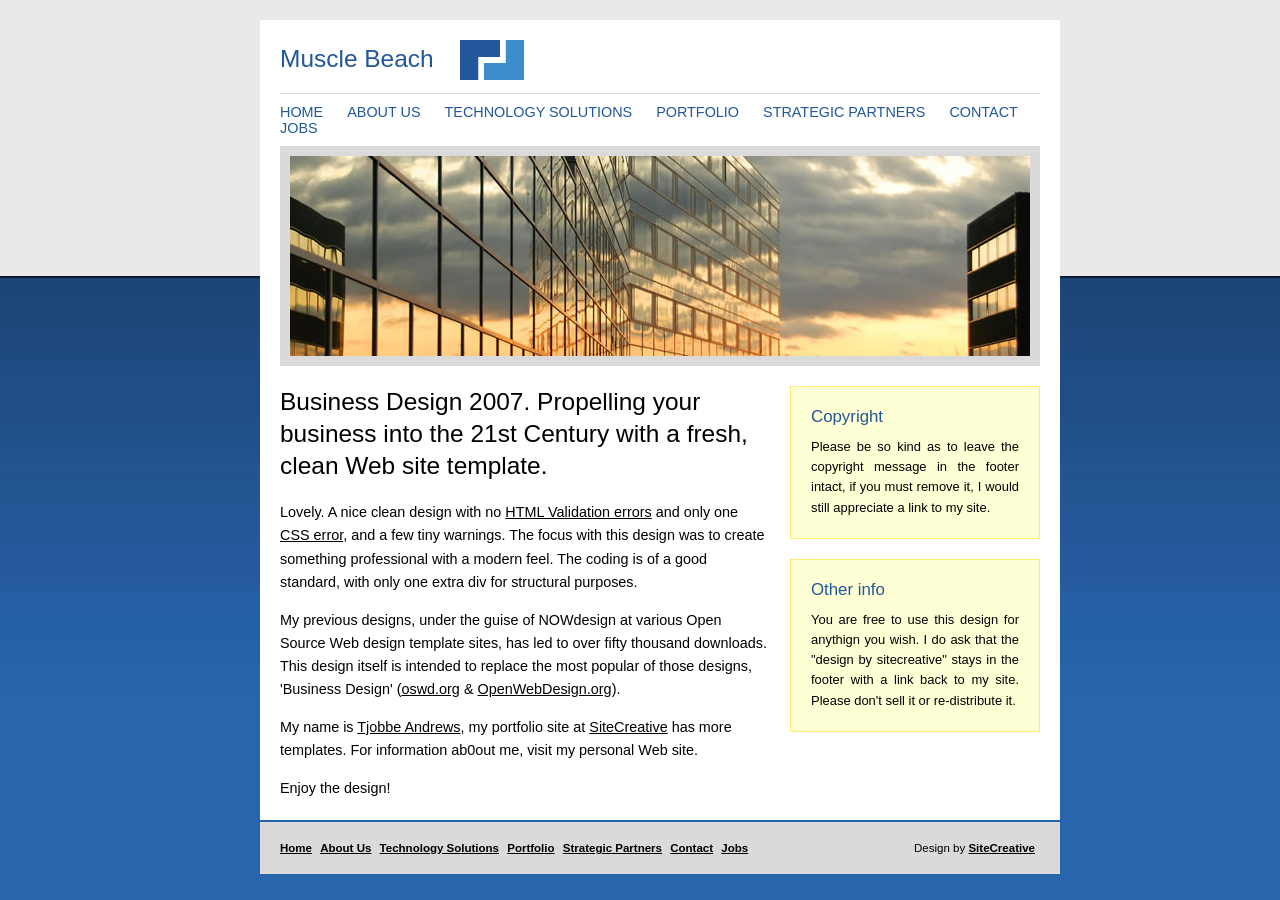
<file: final/business/index.html>
<!DOCTYPE html PUBLIC "-//W3C//DTD XHTML 1.0 Transitional//EN" "http://www.w3.org/TR/xhtml1/DTD/xhtml1-transitional.dtd">
<html xmlns="http://www.w3.org/1999/xhtml">
<head>
<meta http-equiv="Content-Type" content="text/html; charset=iso-8859-1" />
<title>Business 2007</title>
<link rel="stylesheet" type="text/css" href="css/style.css" />
<meta name="Author" content="Tjobbe Andrews, SiteCreative.net" />
</head>

<body>
<div id="container">
	<div id="holder" class="clearfix">
		<div id="logo">
			<h1>Muscle Beach</h1>
	  </div>
		<div id="navigation">
			<ul>
				<li><a href="#">HOME</a></li>
				<li><a href="#">ABOUT US</a></li>
				<li><a href="#">TECHNOLOGY SOLUTIONS</a></li>
				<li><a href="#">PORTFOLIO</a></li>
				<li><a href="#">STRATEGIC PARTNERS</a></li>
				<li><a href="#">CONTACT</a></li>
				<li><a href="#">JOBS</a></li>
			</ul>
	    </div>
		<div id="header"></div>
		<div id="content">
			<h1>Business Design 2007. Propelling your business into the 21st Century with a fresh, clean Web site template.</h1>
			<p>Lovely. A nice clean design with no <a href="http://validator.w3.org/check?uri=referer" target="_blank" title="Opens HTML Validator Link in a New Window">HTML Validation errors</a> and only one <a href="http://jigsaw.w3.org/css-validator/validator?profile=css2&amp;warning=2&amp;uri=http%3A%2F%2Fwww.sitecreative.net%2Fportfolio%2Fbusiness2007%2F" target="_blank" title="Opens link to CSS Validator in a New Window">CSS error</a>, and a few tiny warnings. The focus with this design was to create something professional with a modern feel. The coding is of a good standard, with only one extra div for structural purposes.</p>
			<p>My previous designs, under the guise of NOWdesign at various Open Source Web design template sites, has led to over fifty thousand downloads. This design itself is intended to replace the most popular of those designs, 'Business Design' (<a href="http://www.oswd.org/design/preview/id/1965/" target="_blank" title="Opens link to template download page in New Window">oswd.org</a> &amp; <a href="http://www.openwebdesign.org/viewdesign.phtml?id=1965&amp;referer=%2Fbrowse.php%3Fpage%3D1%26sort%3Ddownloadsdesc" target="_blank" title="Opens link to template download page in New Window">OpenWebDesign.org</a>).</p>
			<p>My name is <a href="http://www.farstyle.com" target="_blank" title="Opens link to FarStyle.com in a New Window">Tjobbe Andrews</a>, my portfolio site at <a href="http://www.sitecreative.net" target="_blank" title="Opens link to SiteCreative.net in a New Window">SiteCreative</a> has more templates. For information ab0out me, visit my personal Web site.</p>
			<p>Enjoy the design!</p>
		</div>
		<div id="news">
			<div class="newsItem">
				<h1>Copyright</h1>
				<p>Please be so kind as to leave the copyright message in the footer intact, if you must remove it, I would still appreciate a link to my site.</p>
			</div>
			<div class="newsItem">
				<h1>Other info</h1>
				<p>You are free to use this design for anythign you wish. I do ask that the &quot;design by sitecreative&quot; stays in the footer with a link back to my site. Please don't sell it or re-distribute it. </p>
			</div>
	  </div>
	</div>
	<div id="footer">
		<span id="copyright">Design by <a href="http://www.sitecreative.net" target="_blank" title="Opens link to SiteCreative.net in a New Window">SiteCreative</a></span>
		<ul>
			<li><a href="#">Home</a></li>
			<li><a href="#">About Us</a></li>
			<li><a href="#">Technology Solutions</a></li>
			<li><a href="#">Portfolio</a></li>
			<li><a href="#">Strategic Partners</a></li>
			<li><a href="#">Contact</a></li>
			<li><a href="#">Jobs</a></li>
		</ul>
	</div>
</div>
</body>
</html>
</file>
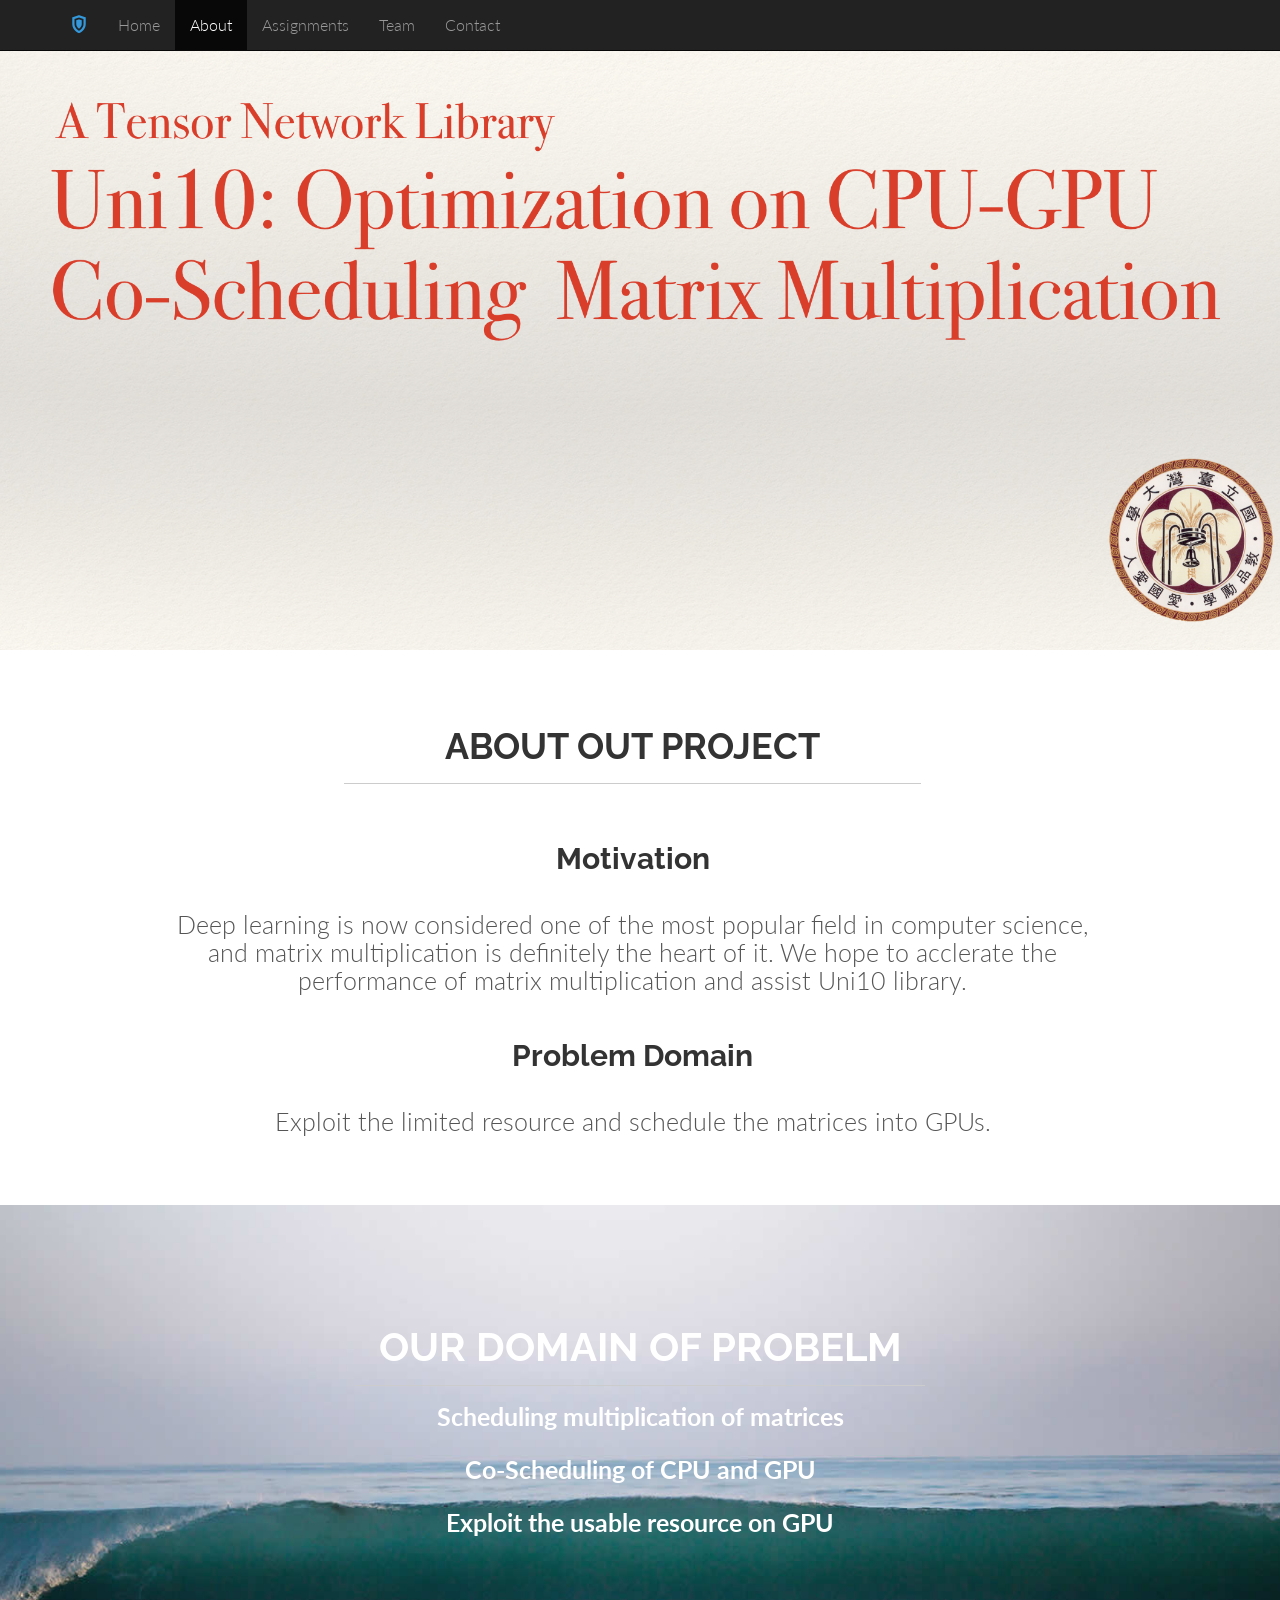
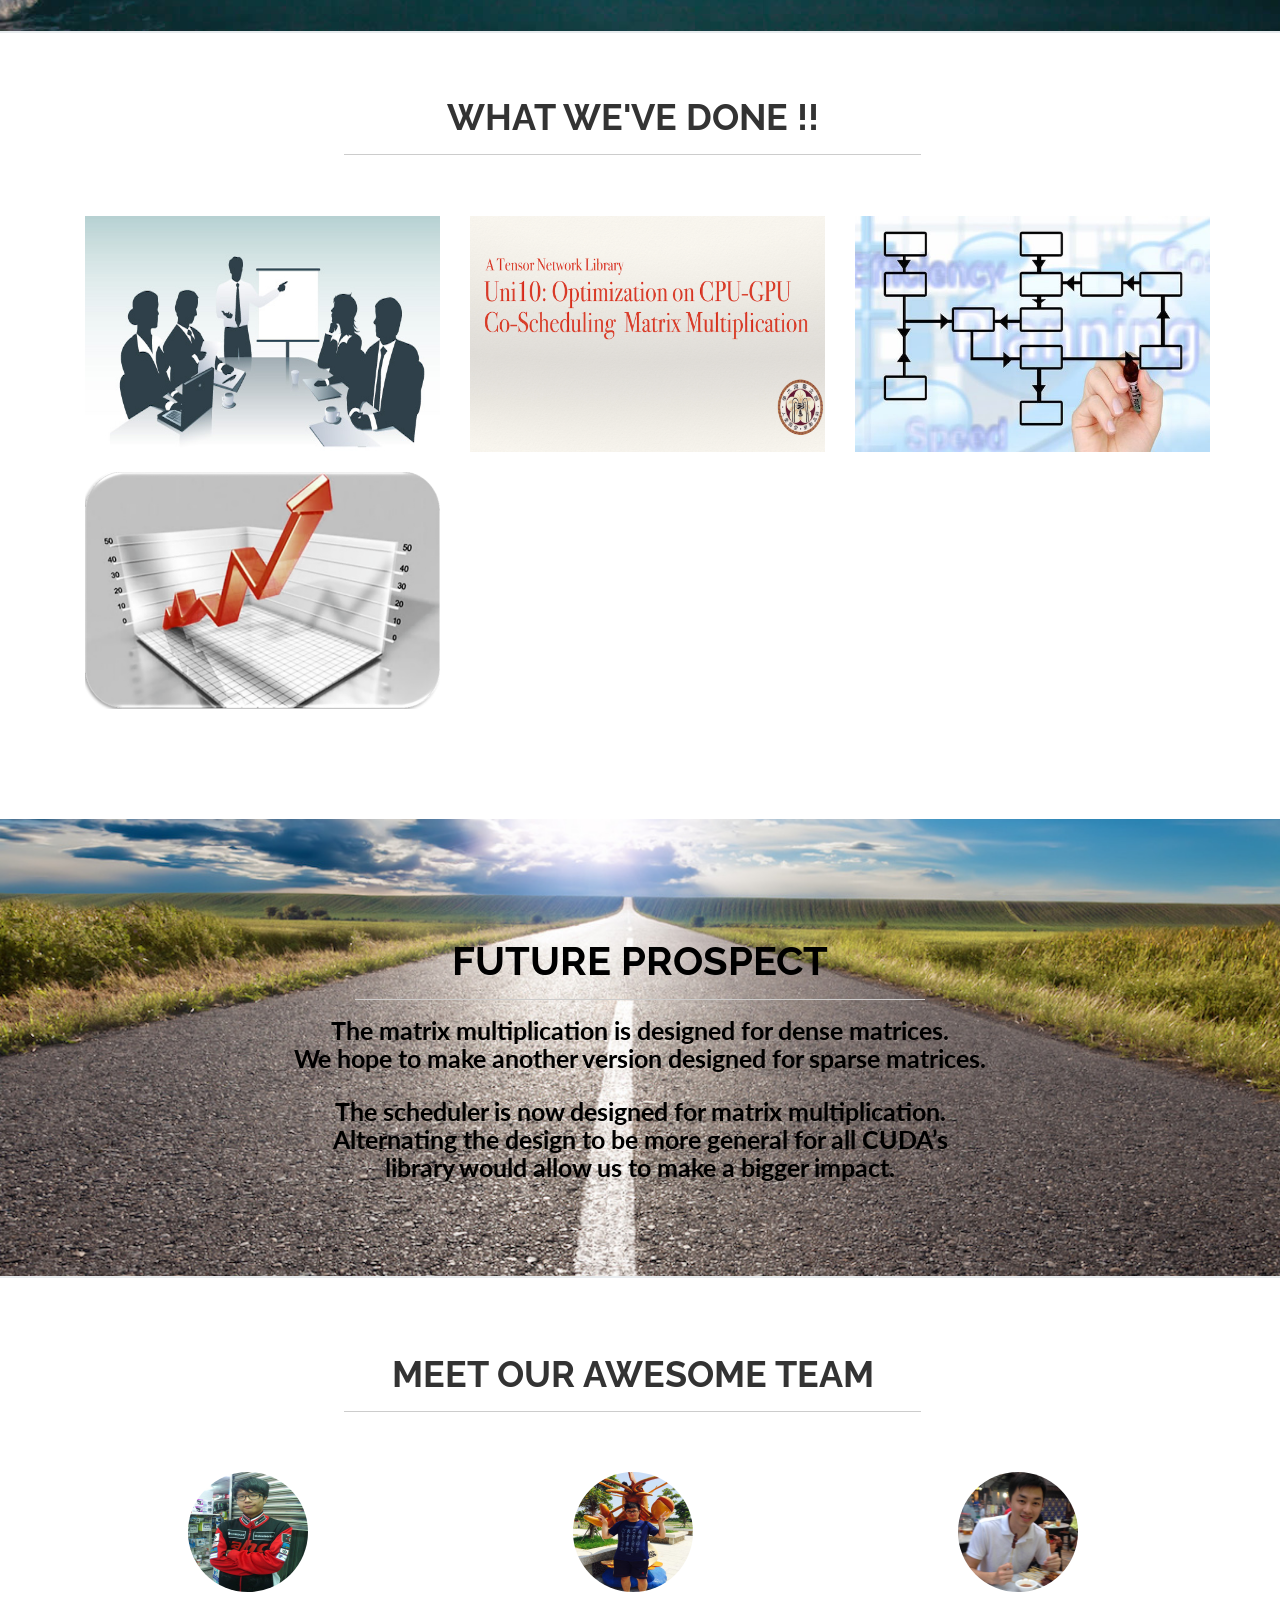
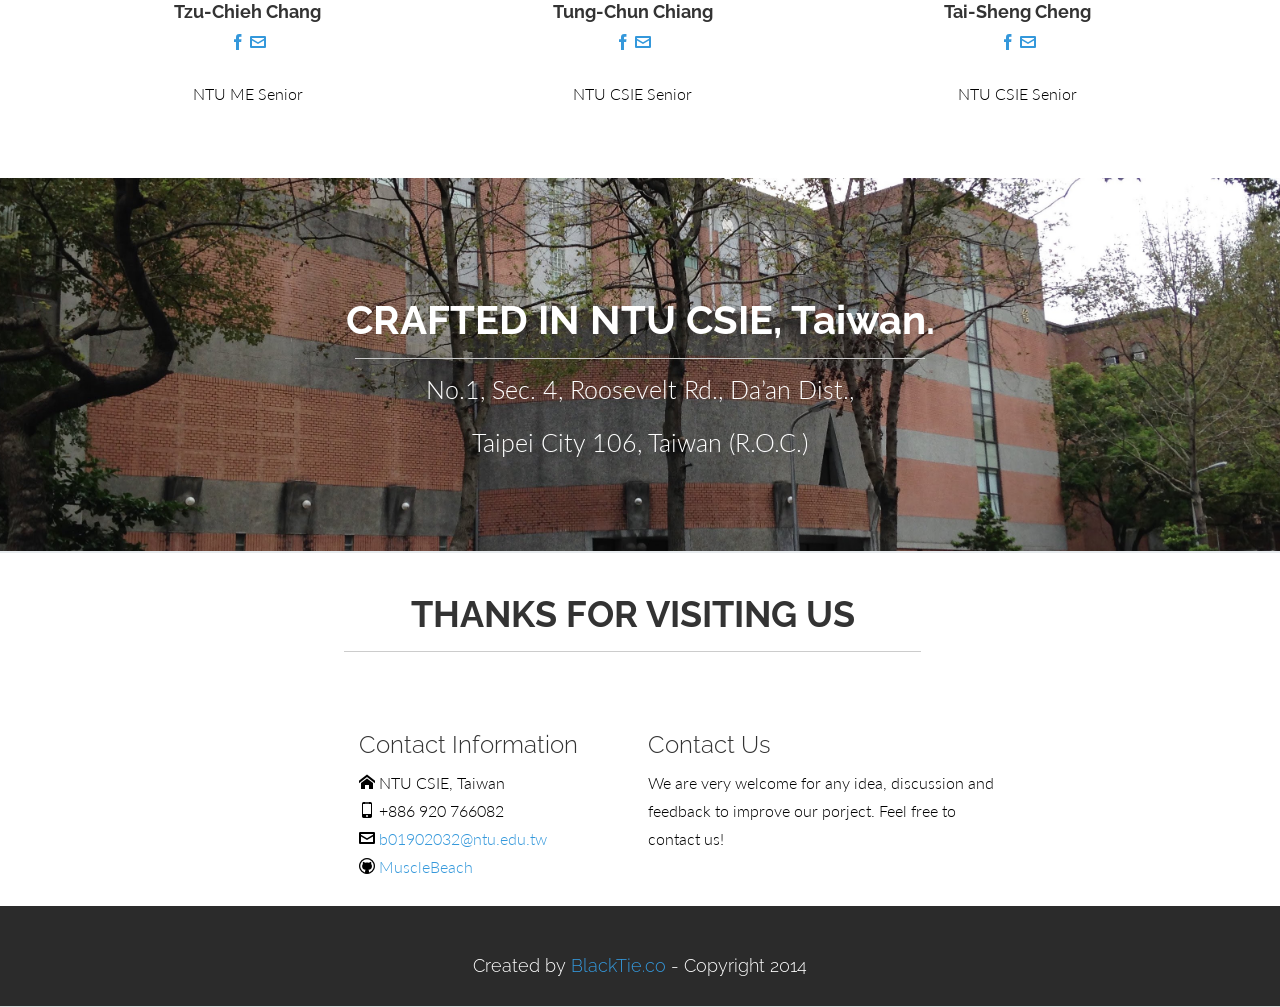
<file: final/gpgpu_Uni10_matrix.html>
<!DOCTYPE html>
<html lang="en">
  <head>
    <meta charset="utf-8">
    <meta name="viewport" content="width=device-width, initial-scale=1.0">
    <meta name="description" content="MuscleBeach - Where you built muscle.">
    <meta name="author" content="Carlos Alvarez - Alvarez.is - blacktie.co">
    <link rel="shortcut icon" href="assets/ico/favicon.png">

    <title> Uni10: A Tensor Network Library </title>

    <!-- Bootstrap core CSS -->
    <link href="assets/css/bootstrap.css" rel="stylesheet">

    <!-- Custom styles for this template -->
    <link href="assets/css/main.css" rel="stylesheet">
    <link rel="stylesheet" href="assets/css/icomoon.css">
    <link href="assets/css/animate-custom.css" rel="stylesheet">



    <link href='http://fonts.googleapis.com/css?family=Lato:300,400,700,300italic,400italic' rel='stylesheet' type='text/css'>
    <link href='http://fonts.googleapis.com/css?family=Raleway:400,300,700' rel='stylesheet' type='text/css'>

    <script src="assets/js/jquery.min.js"></script>
    <script type="text/javascript" src="assets/js/modernizr.custom.js"></script>

    <!-- HTML5 shim and Respond.js IE8 support of HTML5 elements and media queries -->
    <!--[if lt IE 9]>
      <script src="assets/js/html5shiv.js"></script>
      <script src="assets/js/respond.min.js"></script>
    <![endif]-->
  </head>

  <body data-spy="scroll" data-offset="0" data-target="#navbar-main">


    <div id="navbar-main">
      <!-- Fixed navbar -->
      <div class="navbar navbar-inverse navbar-fixed-top">
        <div class="container">
          <div class="navbar-header">
            <button type="button" class="navbar-toggle" data-toggle="collapse" data-target=".navbar-collapse">
              <span class="icon icon-shield" style="font-size:30px; color:#3498db;"></span>
            </button>
            <a class="navbar-brand hidden-xs hidden-sm" href="#home"><span class="icon icon-shield" style="font-size:18px; color:#3498db;"></span></a>
          </div>
          <div class="navbar-collapse collapse">
            <ul class="nav navbar-nav">
              <li><a href="#home" class="smoothScroll">Home</a></li>
              <li> <a href="#about" class="smoothScroll">About</a></li>
              <!--<li> <a href="#services" class="smoothScroll">Services</a></li>-->
              <li> <a href="#assignments" class="smoothScroll">Assignments</a></li>
              <li> <a href="#team" class="smoothScroll"> Team</a></li>
              <!--li> <a href="#blog" class="smoothScroll"> Blog</a></li-->
              <li> <a href="#contact" class="smoothScroll"> Contact</a></li>
          </div><!--/.nav-collapse -->
        </div>
      </div>
    </div>



    <!-- ==== HEADERWRAP ==== -->
    <div id="headerwrap" id="home" name="home">
      <header class="clearfix">
        <!--h1><span class="icon icon-shield"></span></h1-->
        <div style="height: 350px;"></div>
        <h2></h2>
        <p></p>
      </header>
    </div><!-- /headerwrap -->

    <!-- ==== GREYWRAP ==== -->
    <!--div id="greywrap">
      <div class="row">
      <div class="col-lg-4 callout">
      <span class="icon icon-stack"></span>
      <h2>Bootstrap 3</h2>
      <p>Shield Theme is powered by Bootstrap 3. The incredible Mobile First Framework is the best option to run your website. </p>
      </div>

      <div class="col-lg-4 callout">
      <span class="icon icon-eye"></span>
      <h2>Retina Ready</h2>
      <p>You can use this theme with your iPhone, iPad or MacBook Pro. This theme is retina ready and that is awesome. </p>
      </div>

      <div class="col-lg-4 callout">
      <span class="icon icon-heart"></span>
      <h2>Crafted with Love</h2>
      <p>We don't make sites, we craft themes with love & passion. That is our most valued secret. We only do thing that we love.   </p>
      </div>
      </div--><!-- row -->
      <!--/div--><!-- greywrap -->

      <!-- ==== ABOUT ==== -->
      <div class="container" id="about" name="about">
        <div class="row white">
          <br>
		  <h1 class="centered"><b>ABOUT OUT PROJECT</b></h1>
          <hr>
          <br>
        </div>
        <div class="row white">
          <div class="col-lg-12 textcol centered">
			  <h2><b>Motivation</b></h2>
			<p>Deep learning is now considered one of the most popular field in computer science,<br> 
			   and matrix multiplication is definitely the heart of it. We hope to acclerate the<br>
			   performance of matrix multiplication and assist Uni10 library.</p>
          </div><!-- col-lg-6 -->
        </div>
        <div class="row white">
          <div class="col-lg-12 textcol centered">
			  <h2><b>Problem Domain</b></h2>
            <p>Exploit the limited resource and schedule the matrices into GPUs.</p>
          </div><!-- col-lg-6 -->
        </div><!-- row -->
      </div><!-- container -->

      <!-- ==== SECTION DIVIDER1 -->
      <section class="section-divider textdivider divider1">
        <div class="container">
			<h1><b>OUR DOMAIN OF PROBELM</b></h1>
          <hr>
		  <p><b>Scheduling multiplication of matrices</b></p>
		  <p><b>Co-Scheduling of CPU and GPU</b></p>
		  <p><b>Exploit the usable resource on GPU</b></p>
        </div><!-- container -->
      </section><!-- section -->


      <!-- ==== SERVICES ==== -->
      <!--div class="container" id="services" name="services">
        <br>
        <br>
        <div class="row">
        <h2 class="centered">ONE BRAND, ONE VOICE.</h2>
        <hr>
        <br>
        <div class="col-lg-offset-2 col-lg-8">
        <p>Employees and consumers. Two halves of a brand’s entirety, the whole of a brand’s audience. Sometimes these two halves have very different viewpoints, creating a weak spot in the brand story. Weakness tarnishes credibility. Brands that aren’t credible aren’t viable.
        </p>
        <p>We squash weakness by designing the whole brand story. It’s crafted around the truism held by employees and consumers to create an experience that connects from the inside out.</p>
        <p>By being true to the brand we represent, we elevate the audiences’ relationship to it. Like becomes love becomes a passion. Passion becomes advocacy. And we see the brand blossom from within, creating a whole story the audience embraces. That’s when the brand can truly flex its muscles.</p>
        </div--><!-- col-lg -->
        <!--/div--><!-- row -->

        <!--div class="row">
          <h2 class="centered">MOBILE FIRST THINKING, ALWAYS.</h2>
          <hr>
          <br>
          <div class="col-lg-offset-2 col-lg-8">
          <img class="img-responsive" src="assets/img/iphone.png" alt="">
          </div--><!-- col -->
          <!--/div--><!-- row -->
          <!--/div--><!-- container -->


          <!-- ==== SECTION DIVIDER2 -->
          <!--section class="section-divider textdivider divider2">
            <div class="container">
            <h1>DESIGN IS AN INTERACTION</h1>
            <hr>
            <p>To develop a deeper and more meaningful connection with consumers, we believe design must invite them to take part in the conversation.</p>
            </div--><!-- container -->
            <!--/section--><!-- section -->

            <!-- ==== Assignments ==== -->
            <div class="container" id="assignments" name="assignments">
              <br>
              <div class="row">
                <br>
				<h1 class="centered"><b>WHAT WE'VE DONE !!</b></h1>
                <hr>
                <br>
                <br>
              </div><!-- /row -->
              <div class="container">
                <div class="row">

                  <!-- PORTFOLIO IMAGE 1 -->
                  <div class="col-md-4 ">
                    <div class="grid mask">
                      <figure>
                        <img class="img-responsive" src="assets/img/assignment/proposal.jpg" alt="">
                        <figcaption>
                        <h5>Proposal Video</h5>
                        <a data-toggle="modal" href="#myModal" class="btn btn-primary btn-lg">Take a Look</a>
                        </figcaption><!-- /figcaption -->
                      </figure><!-- /figure -->
                    </div><!-- /grid-mask -->
                  </div><!-- /col -->


                  <!-- MODAL SHOW THE PORTFOLIO IMAGE. In this demo, all links point to this modal. You should create
                    a modal for each of your projects. -->

                    <div class="modal fade" id="myModal" tabindex="-1" role="dialog" aria-labelledby="myModalLabel" aria-hidden="true">
                      <div class="modal-dialog">
                        <div class="modal-content">
                          <div class="modal-header">
                            <button type="button" class="close" data-dismiss="modal" aria-hidden="true">&times;</button>
                            <h4 class="modal-title"></h4>
                          </div>
                          <div class="modal-body">
							<p><iframe width="560" height="420" src="https://www.youtube.com/embed/D8woH-9utH8" frameborder="0" allowfullscreen></iframe></p>
							<p>In this proposal video, we gave a concept of our proposal project. This video includes our <b>motivation</b> on this project, the <b>problems</b> we've solved and our <b>technical contribution</b>.</p>
                            <br>
                          </div>
                          <div class="modal-footer">
                            <button type="button" class="btn btn-default" data-dismiss="modal">Close</button>
                          </div>
                        </div><!-- /.modal-content -->
                      </div><!-- /.modal-dialog -->
                    </div><!-- /.modal -->


                    <!-- PORTFOLIO IMAGE 2 -->
                    <div class="col-md-4">
                      <div class="grid mask">
                        <figure>
                          <img class="img-responsive" src="assets/img/assignment/slides.png" alt="">
                          <figcaption>
                          <h5>Project Slides</h5>
                          <a data-toggle="modal" href="#myModal2" class="btn btn-primary btn-lg">Take a Look</a>
                          </figcaption><!-- /figcaption -->
                        </figure><!-- /figure -->
                      </div><!-- /grid-mask -->
                    </div><!-- /col -->

                    <!-- MODAL SHOW THE PORTFOLIO IMAGE. In this demo, all links point to this modal. You should create
                      a modal for each of your projects. -->

                      <div class="modal fade" id="myModal2" tabindex="-1" role="dialog" aria-labelledby="myModalLabel" aria-hidden="true">
                        <div class="modal-dialog">
                          <div class="modal-content">
                            <div class="modal-header">
                              <button type="button" class="close" data-dismiss="modal" aria-hidden="true">&times;</button>
                              <h4 class="modal-title">Final Project Proposal Slides</h4>
                            </div>
                            <div class="modal-body">
                              <p><img class="img-responsive" src="assets/img/assignment/slides.png" alt=""></p>
							  <p>This is our proposal slides. It contains the followings parts:</p>
							  <ul>
								    <li>Motivation</li>
									<li>Define of Problem</li>
									<li>Problem of Domain</li>
									<li>Technical Contributions</li>
									<li>Some Technical Details</li>
							  </ul>
							  <br>
                              <p><b><a href="http://www.csie.ntu.edu.tw/~b01902100/GPGPU/Final_Project_Slides.pdf">View Presentation Slide</a></b></p>
                            </div>
                            <div class="modal-footer">
                              <button type="button" class="btn btn-default" data-dismiss="modal">Close</button>
                            </div>
                          </div><!-- /.modal-content -->
                        </div><!-- /.modal-dialog -->
                      </div><!-- /.modal -->

                      <div class="col-md-4">
                        <div class="grid mask">
                          <figure>
                            <img class="img-responsive" src="assets/img/assignment/framework.jpg" alt="">
                            <figcaption>
                            <h5>Project Framework</h5>
                            <a data-toggle="modal" href="#myModal4" class="btn btn-primary btn-lg">Take a Look</a>
                            </figcaption><!-- /figcaption -->
                          </figure><!-- /figure -->
                        </div><!-- /grid-mask -->
                      </div><!-- /col -->
                      <!-- PORTFOLIO IMAGE 3 -->
                </div><!-- /row -->


                  <div class="modal fade" id="myModal4" tabindex="-1" role="dialog" aria-labelledby="myModalLabel" aria-hidden="true">
                    <div class="modal-dialog">
                      <div class="modal-content">
                        <div class="modal-header">
                          <button type="button" class="close" data-dismiss="modal" aria-hidden="true">&times;</button>
                          <h4 class="modal-title">Project Framework</h4>
                        </div>
                        <div class="modal-body">
                          <p><img class="img-responsive" src="assets/img/assignment/structure.png" alt=""></p>
						  <p> In our structure, the <b>CPU</b> first read the input. Note that the input reading time doesn't count as performance. After reading the input, the <b>scheduler</b> on GPU will check the available resource on <b>GPUs</b> in order to make sure that we exceed the limit of available resource. <br>After scheduling the matrices into GPUs, the computation starts. In order to accelerate the computation time, we tend minimize the copy times of matrices, which is done by the <b>scheduler</b>. After the computation finishes, GPU copies the output result, matrix C, into CPU. This is the process of our matrix multiplication.</p>
						  <br>
                        </div>
                        <div class="modal-footer">
                          <button type="button" class="btn btn-default" data-dismiss="modal">Close</button>
                        </div>
                      </div><!-- /.modal-content -->
                    </div><!-- /.modal-dialog -->
                  </div><!-- /.modal -->

                  <div class="row">
                    <!-- PORTFOLIO IMAGE 4 -->
                    <div class="col-md-4 ">
                      <div class="grid mask">
                        <figure>
                          <img class="img-responsive" src="assets/img/assignment/result.png" alt="">
                          <figcaption>
                          <h5>Experiment Result</h5>
                          <a data-toggle="modal" href="#myModal5" class="btn btn-primary btn-lg">Take a Look</a>
                          </figcaption><!-- /figcaption -->
                        </figure><!-- /figure -->
                      </div><!-- /grid-mask -->
                    </div><!-- /col -->

                  <div class="modal fade" id="myModal5" tabindex="-1" role="dialog" aria-labelledby="myModalLabel" aria-hidden="true">
                    <div class="modal-dialog">
                      <div class="modal-content">
                        <div class="modal-header">
                          <button type="button" class="close" data-dismiss="modal" aria-hidden="true">&times;</button>
                          <h4 class="modal-title">Experiment Result and Analysis</h4>
                        </div>
                        <div class="modal-body">
						  <p>The following includes: experiment setup, experiment results and andlysis. </p>
						  <h4><b>Experiment Setup</b></h4>
						  <p>We test our matrix multiplication by comparing the result with NVIDIA's toolkit cuBLAS. We divide the experiment into three scenario: small, medium and large. The three testcases consist of 2 matrices, with size of 512*512, 4096*4096 and 16384*16384, respectively.</p>
						  <h4><b>Experiment Result & Analysis</b></h4>
						  <p>We test out program with different scenarios, and the followings are the result. </p>
                          <img class="img-responsive" src="assets/img/assignment/file.jpeg" alt="">
						  <p>We first observe that when the file size is comparitively small, e.g. 512*512, naive cuBLAS is better than our method since we have to get GPU status and make scheduling decision. However, the result is acceptable since both the execution time is rather small (150 and 350 ms respectively).</p>
						  <p>As for the medium file size, our method is a little better than cuBLAS. And as file size grows, we can easily find that our method out-performs the naive cuBLAS method because we have well-planned scheduler to exploit the available resources. It took the naive cuBLAS method 58399 ms to finish the large matrices' calculation, but only took us 36375 ms. That is, under limited resources, our method can push the limited resources to the limit. </p>
                          <figcaption>
						  <br>
						  <p><b><a href="http://www.csie.ntu.edu.tw/~b01902100/GPGPU/result.pdf">View Experiment Result</a></b></p>
                        </div>
                        <div class="modal-footer">
                          <button type="button" class="btn btn-default" data-dismiss="modal">Close</button>
                        </div>
                      </div><!-- /.modal-content -->
                    </div><!-- /.modal-dialog -->
                  </div><!-- /.modal -->
                    <!-- PORTFOLIO IMAGE 5 -->

					<div class="modal fade" id="myModal6" tabindex="-1" role="dialog" aria-labelledby="myModalLabel" aria-hidden="true">
                    <div class="modal-dialog">
                      <div class="modal-content">
                        <div class="modal-header">
                          <button type="button" class="close" data-dismiss="modal" aria-hidden="true">&times;</button>
                          <h4 class="modal-title">Interactive Medium-Fi Prototype</h4>
                        </div>
                        <div class="modal-body">
                          <p><img class="img-responsive" src="assets/img/assignment/ass06.jpg" alt=""></p>
						  <p>We build medium-fidelity prototypes of user interface ideas using an interactive user interface design tool, <b>proto.io</b>.</p>
                          <br>
                          <p><b><a href="http://www.csie.ntu.edu.tw/~b01902037/MB/lab/lab6/Ass%236-Mid-fi_Prototype.pdf">View Presentaion Slide</a></b></p>
                          <p><b><a href="https://sophia6913.proto.io/share/?id=b3f9c439-064a-4b6c-b943-d3142bc4181f&v=1">View Our mi-fi prototype</a></b></p>
						  <br>
						  <p>
						    <div class="protoio-embed-prototype" data-account="sophia6913" data-project="b3f9c439-064a-4b6c-b943-d3142bc4181f" data-version="1" data-show-sidebuttons="0" style="width: 100%; height: 800px;"></div>
							<script async src="//static.proto.io/api/widget-embed.js"></script>
						  </p>
                        </div>
                        <div class="modal-footer">
                          <button type="button" class="btn btn-default" data-dismiss="modal">Close</button>
                        </div>
                      </div><!-- /.modal-content -->
                    </div><!-- /.modal-dialog -->
                  </div><!-- /.modal -->

                    <!-- PORTFOLIO IMAGE 6 -->
                  </div><!-- /row -->


                    <!-- PORTFOLIO IMAGE 8 -->

                  <br>
                  <br>
              </div><!-- /row -->
            </div><!-- /container -->

            <!-- ==== SECTION DIVIDER4 ==== -->
            <section class="section-divider textdivider divider4">
              <div class="container">
				  <h1><b><font color="black">FUTURE PROSPECT</b></h1>
                <hr>
				<p><b><font color="black">The matrix multiplication is designed for dense matrices. <br>We hope to make another version designed for sparse matrices.</b> </p>
				<p><b><font color="black">The scheduler is now designed for matrix multiplication.
						<br>Alternating the design to be more general for all CUDA’s <br>library would allow us to make a bigger impact. </b></p>
              </div><!-- container -->
            </section><!-- section -->

            <!-- ==== TEAM MEMBERS ==== -->
            <div class="container" id="team" name="team">
              <br>
              <div class="row white centered">
				  <h1 class="centered"><b>MEET OUR AWESOME TEAM</b></h1>
                <hr>
                <br>
                <br>
                <div class="col-lg-4 centered">
                  <img class="img img-circle" src="assets/img/team/ctc.jpg" height="120px" width="120px" alt="">
                  <br>
                  <h4><b>Tzu-Chieh Chang</b></h4>
                  <a href="https://www.facebook.com/profile.php?id=100002008407650" class="icon icon-facebook"></a>
                  <a href="mailto:b01502051@ntu.edu.tw" class="icon icon-envelop"></a>
                  <p>NTU ME Senior</p>
                </div><!-- col-lg-4 -->

                <div class="col-lg-4 centered">
                  <img class="img img-circle" src="assets/img/team/gdog.jpg" height="120px" width="120px" alt="">
                  <br>
                  <h4><b>Tung-Chun Chiang</b></h4>
                  <a href="https://www.facebook.com/Gdogchiang" class="icon icon-facebook"></a>
                  <a href="mailto:b01902032@ntu.edu.tw" class="icon icon-envelop"></a>
                  <p>NTU CSIE Senior</p>
                </div><!-- col-lg-4 -->

                <div class="col-lg-4 centered">
                  <img class="img img-circle" src="assets/img/team/b01902100.jpg" height="120px" width="120px" alt="">
                  <br>
                  <h4><b>Tai-Sheng Cheng</b></h4>
                  <a href="https://www.facebook.com/michaelcheng0102?fref=ts" class="icon icon-facebook"></a>
                  <a href="mailto:b01902100@ntu.edu.tw" class="icon icon-envelop"></a>
                  <p>NTU CSIE Senior</p>
                </div><!-- col-lg-4 -->

              </div><!-- row -->
            </div><!-- container -->

            <!-- ==== GREYWRAP ==== -->
            <!--div id="greywrap">
              <div class="container">
              <div class="row">
              <div class="col-lg-8 centered">
              <img class="img-responsive" src="assets/img/macbook.png" align="">
              </div>
              <div class="col-lg-4">
              <h2>We Are Hiring!</h2>
              <p>Do you want to be one of use? Sure you want, because we are an awesome team!. Here we work hard every day to craft pixel perfect sites.</p>
              <p><a class="btn btn-success">Contact Us</a></p>
              </div>
              </div>
              </div>
              <br>
              <br>
              </div--><!-- greywrap -->

              <!-- ==== SECTION DIVIDER3 -->
              <!--section class="section-divider textdivider divider3">
                <div class="container">
                <h1>DESIGN SOLVE PROBLEMS</h1>
                <hr>
                <p>From the purely practical to the richly philosophical, design is the solution to a host of challenges.</p>
                </div--><!-- container -->
                <!--/section--><!-- section -->

                <!-- ==== BLOG ==== -->
                <!--div class="container" id="blog" name="blog">
                  <br>
                  <div class="row">
                  <br>
                  <h1 class="centered">WE ARE STORYTELLERS</h1>
                  <hr>
                  <br>
                  <br>
                  </div--><!-- /row -->

                  <!--div class="row">
                    <div class="col-lg-6 blog-bg">
                    <div class="col-lg-4 centered">
                    <br>
                    <p><img class="img img-circle" src="assets/img/team/team04.jpg" width="60px" height="60px"></p>
                    <h4>Jaye Smith</h4>
                    <h5>Published Aug 30.</h5>
                    </div>
                    <div class="col-lg-8 blog-content">
                    <h2>We Define Success</h2>
                    <p>Armed with insight, we embark on designing the right brand experience that engages the audience. It encompasses both the strategic direction and creative execution that solves a business problem and brings the brand to life.</p>
                    <p>In the create phase, the big idea is unleashed to the world through different media touchpoints. This is when we watch the audience fall in love all over again with our client’s brand.</p>
                    <p><a href="#" class="icon icon-link"> Read More</a></p>
                    <br>
                    </div>
                    </div--><!-- /col -->

                    <!--div class="col-lg-6 blog-bg">
                      <div class="col-lg-4 centered">
                      <br>
                      <p><img class="img img-circle" src="assets/img/team/team03.jpg" width="60px" height="60px"></p>
                      <h4>Michele Lampa</h4>
                      <h5>Published Aug 28.</h5>
                      </div>
                      <div class="col-lg-8 blog-content">
                      <h2>A Beautiful Story</h2>
                      <p>Armed with insight, we embark on designing the right brand experience that engages the audience. It encompasses both the strategic direction and creative execution that solves a business problem and brings the brand to life.</p>
                      <p>In the create phase, the big idea is unleashed to the world through different media touchpoints. This is when we watch the audience fall in love all over again with our client’s brand.</p>
                      <p><a href="#" class="icon icon-link"> Read More</a></p>
                      <br>
                      </div>
                      </div--><!-- /col -->
                      <!--/div--><!-- /row -->
                      <!--br>
                        <br>
                        </div--><!-- /container -->


                        <!-- ==== SECTION DIVIDER6 ==== -->
                        <section class="section-divider textdivider divider7">
                          <div class="container">
							  <h1><b>CRAFTED IN NTU CSIE, Taiwan.</b></h1>
                            <hr>
                            <p>No.1, Sec. 4, Roosevelt Rd., Da’an Dist.,</p>
                            <p>Taipei City 106, Taiwan (R.O.C.)</p>
                            <!--p><a class="icon icon-twitter" href="#"></a> | <a class="icon icon-facebook" href="#"></a></p-->
                          </div><!-- container -->
                        </section><!-- section -->

                        <div class="container" id="contact" name="contact">
                          <div class="row">
                            <br>
							<h1 class="centered"><b>THANKS FOR VISITING US</b></h1>
                            <hr>
                            <br>
                            <br>
                            <div class="col-lg-3"></div>

                            <div class="col-lg-3">
                              <h3>Contact Information</h3>
                              <p><span class="icon icon-home"></span> NTU CSIE, Taiwan<br/>
                              <!--span class="icon icon-phone"></span> +34 9884 4893 <br/-->
                              <span class="icon icon-mobile"></span> +886 920 766082<br/>
                              <span class="icon icon-envelop"></span> <a href="mailto:b1092032@ntu.edu.tw;"> b01902032@ntu.edu.tw</a> <br/>
                              <span class="icon icon-github"></span> <a href="https://github.com/michaelcheng0102/MuscleBeach"> MuscleBeach </a> <br/>
                              </p>
                            </div><!-- col -->

                            <!--div class="col-lg-4">
                              <h3>Newsletter</h3>
                              <p>Register to our newsletter and be updated with the latests information regarding our services, offers and much more.</p>
                              <p>
                              <form class="form-horizontal" role="form">
                              <div class="form-group">
                              <label for="inputEmail1" class="col-lg-4 control-label"></label>
                              <div class="col-lg-10">
                              <input type="email" class="form-control" id="inputEmail1" placeholder="Email">
                              </div>
                              </div>
                              <div class="form-group">
                              <label for="text1" class="col-lg-4 control-label"></label>
                              <div class="col-lg-10">
                              <input type="text" class="form-control" id="text1" placeholder="Your Name">
                              </div>
                              </div>
                              <div class="form-group">
                              <div class="col-lg-10">
                              <button type="submit" class="btn btn-success">Sign in</button>
                              </div>
                              </div>
                              </form>
                              </p>
                            </div--><!-- col -->

                            <div class="col-lg-4">
                              <h3>Contact Us</h3>
                              <p>We are very welcome for any idea, discussion and feedback to improve our porject. Feel free to contact us!</p>
                            </div><!-- col -->

                          </div><!-- row -->

                        </div><!-- container -->

                        <div id="footerwrap">
                          <div class="container">
                            <h4>Created by <a href="http://blacktie.co">BlackTie.co</a> - Copyright 2014</h4>
                          </div>
                        </div>

                        <!-- Bootstrap core JavaScript
                          ================================================== -->
                          <!-- Placed at the end of the document so the pages load faster -->


                          <script type="text/javascript" src="assets/js/bootstrap.min.js"></script>
                          <script type="text/javascript" src="assets/js/retina.js"></script>
                          <script type="text/javascript" src="assets/js/jquery.easing.1.3.js"></script>
                          <script type="text/javascript" src="assets/js/smoothscroll.js"></script>
                          <script type="text/javascript" src="assets/js/jquery-func.js"></script>
  </body>
</html>
</file>
<file: final/business/css/style.css>
/*defaults*/
body 	{background:#2765AF url('../images/body_bg.jpg') repeat-x 0 0; color:#000000; margin:20px 0; padding:0; font-family:"Trebuchet MS", verdana, arial, "Times New Roman", serif; font-size:90%; }
p		{margin:0; padding:0 0 15px 0; }
a		{color:#000000; text-decoration:underline; }
a:hover	{color:#225799; text-decoration:none;}


/*structural elements*/
#container	{margin:0px auto; text-align:center; width:760px; }
#holder		{width:100%; padding:20px 20px 5px 20px; background:#FFFFFF; text-align:left; }
#logo		{background:url('../images/logo.gif') no-repeat 180px 0; border-bottom:1px solid #DADADA; padding:5px 30px 20px 0px; }
#navigation	{padding:10px 0; }
#header		{background:#DADADA url('../images/header_home.jpg') no-repeat 10px 10px; padding:10px; height:200px; }
#content	{float:left; width:490px; padding:20px 10px 0 0; line-height:160%; }
#news		{float:right; width:250px; padding:20px 0; line-height:140%; text-align:justify; }
.newsItem	{padding:20px 20px 5px 20px; background:#FEFFD5; border:1px solid #FFEB70; font-size:90%; margin-bottom:20px; }
#footer		{clear:both; width:100%; font-size:80%; background:#DADADA; padding:20px; text-align:left; border-top:2px solid #2765AF; }
#copyright	{float:right; }


/*headings*/
.newsItem h1	{color:#225799; margin:0 0 10px 0; padding:0; font-size:130%; font-weight:normal; }
#content h1		{font-size:170%; font-weight:normal; line-height:130%; margin:0; padding:0 0 20px 0; }
#logo h1		{font-weight:normal; font-size:170%; margin:0; padding:0; color:#225799; }


/*navigation*/
#navigation ul 		{margin:0; padding:0; }
#navigation li 		{margin:0; padding:0; list-style:none; display:inline; }
#navigation a		{color:#225799; padding:0 20px 0 0; text-decoration:none; }
#navigation a:hover	{color:#000000; }

#footer ul 		{margin:0; padding:0; }
#footer li 		{margin:0; padding:0; list-style:none; display:inline; }
#footer a		{color:#000000; font-weight:bold; padding:0 5px 0 0; text-decoration:underline; }
#footer a:hover	{color:#000000; text-decoration:none; }


/*shamelessly borrowed styles from http://www.positioniseverything.net/easyclearing.html*/
.clearfix:after {content:"."; display:block; height:0; clear:both; visibility:hidden; }
.clearfix {display:inline-block; }
/* Hides from IE-mac \*/
* html .clearfix {height:1%; }
.clearfix {display:block; }
/* End hide from IE-mac */
</file>
<file: final/assets/css/icomoon.css>
@font-face {
	font-family: 'icomoon';
	src:url('icomoon/icomoon.eot');
	src:url('icomoon/icomoon-.eot#iefix') format('embedded-opentype'),
		url('icomoon/icomoon.woff') format('woff'),
		url('icomoon/icomoon.ttf') format('truetype'),
		url('comoon/icomoon.svg.txt#icomoon') format('svg');
	font-weight: normal;
	font-style: normal;
}

/* Use the following CSS code if you want to use data attributes for inserting your icons */
[data-icon]:before {
	font-family: 'icomoon';
	content: attr(data-icon);
	speak: none;
	font-weight: normal;
	font-variant: normal;
	text-transform: none;
	line-height: 1;
	-webkit-font-smoothing: antialiased;
}

/* Use the following CSS code if you want to have a class per icon */
/*
Instead of a list of all class selectors,
you can use the generic selector below, but it's slower:
[class*="icon-"] {
*/
.icon-cancel-circle, .icon-puzzle, .icon-lamp, .icon-wand, .icon-vector, .icon-menu, .icon-close, .icon-twitter, .icon-facebook, .icon-vimeo, .icon-dribbble, .icon-mug, .icon-droplet, .icon-puzzle-2, .icon-target, .icon-dice, .icon-map, .icon-location, .icon-box-add, .icon-phone, .icon-phone-2, .icon-phone-3, .icon-tumblr, .icon-forrst, .icon-feed, .icon-pinterest, .icon-clock, .icon-bubble, .icon-screen, .icon-screen-2, .icon-laptop, .icon-mobile, .icon-mobile-2, .icon-tablet, .icon-tv, .icon-pencil, .icon-new-tab, .icon-quotes-left, .icon-user, .icon-bubble-2, .icon-google-plus, .icon-instagram, .icon-youtube, .icon-flickr, .icon-deviantart, .icon-github, .icon-blogger, .icon-soundcloud, .icon-lastfm, .icon-file, .icon-images, .icon-arrow-right, .icon-arrow-left, .icon-bubble-3, .icon-envelop, .icon-compass, .icon-spinner, .icon-spinner-2, .icon-spinner-3, .icon-play, .icon-pause, .icon-arrow-up-left, .icon-arrow-right-2, .icon-arrow-down-right, .icon-arrow-down, .icon-arrow-left-2, .icon-arrow-up, .icon-arrow-up-right, .icon-arrow-down-left, .icon-stopwatch, .icon-pushpin, .icon-compass-2, .icon-history, .icon-clock-2, .icon-alarm, .icon-earth, .icon-globe, .icon-target-2, .icon-car, .icon-truck, .icon-fire, .icon-lab, .icon-dumbbell, .icon-rocket, .icon-meter, .icon-dashboard, .icon-meter-fast, .icon-hammer, .icon-trophy, .icon-trophy-star, .icon-eye, .icon-eye-2, .icon-fan, .icon-sun, .icon-airplane, .icon-cogs, .icon-anchor, .icon-shield, .icon-lightning, .icon-power, .icon-pyramid, .icon-road, .icon-ladder, .icon-hammer-2, .icon-cube, .icon-cube-2, .icon-camera, .icon-piano, .icon-movie, .icon-connection, .icon-knight, .icon-diamonds, .icon-stack, .icon-folder-remove, .icon-folder-open, .icon-cart-checkout, .icon-cart, .icon-tag, .icon-basket, .icon-support, .icon-phone-4, .icon-reply, .icon-flip, .icon-database, .icon-database-2, .icon-calendar, .icon-calendar-2, .icon-keyboard, .icon-user-plus, .icon-users, .icon-bubble-forward, .icon-bubble-up, .icon-bubble-last, .icon-bubble-link, .icon-bubble-check, .icon-bubble-quote, .icon-lock, .icon-user-plus-2, .icon-user-minus, .icon-lock-2, .icon-paw, .icon-accessibility, .icon-eye-blocked, .icon-download, .icon-smiley, .icon-thumbs-down, .icon-yin-yang, .icon-remove, .icon-bars, .icon-pie, .icon-plus-circle, .icon-sad, .icon-shocked, .icon-neutral, .icon-checkmark, .icon-volume-low, .icon-arrow-down-2, .icon-volume0, .icon-bookmarks, .icon-arrow-left-3, .icon-radio-unchecked, .icon-sigma, .icon-strikethrough, .icon-backspace, .icon-filter, .icon-arrow-up-right-2, .icon-arrow-up-right-3, .icon-file-zip, .icon-home, .icon-blog, .icon-camera-2, .icon-file-2, .icon-copy, .icon-cart-plus, .icon-music, .icon-lock-3, .icon-zoom-out, .icon-user-block, .icon-search, .icon-zoom-in, .icon-bubble-notification, .icon-storage, .icon-grid, .icon-grid-2, .icon-signup, .icon-switch, .icon-volume-high, .icon-volume-medium, .icon-arrow-left-4, .icon-play-2, .icon-point-up, .icon-heart, .icon-heart-2, .icon-star, .icon-star-2, .icon-star-3, .icon-star-4, .icon-star-5, .icon-star-6, .icon-heart-3, .icon-weather-snow, .icon-weather-lightning, .icon-heart-4, .icon-weather-rain, .icon-windy, .icon-paypal, .icon-paypal-2, .icon-paypal-3, .icon-yelp, .icon-html5, .icon-css3, .icon-html5-2, .icon-stumbleupon, .icon-stumbleupon-2, .icon-wordpress, .icon-joomla, .icon-wordpress-2, .icon-github-2, .icon-github-3, .icon-volume-mute, .icon-volume-mute-2, .icon-volume-increase, .icon-volume-decrease, .icon-tongue, .icon-question, .icon-male, .icon-medal, .icon-key, .icon-contract, .icon-bubbles, .icon-file-3, .icon-file-4, .icon-pencil-2, .icon-headphones, .icon-film, .icon-film-2, .icon-mic, .icon-radio, .icon-settings, .icon-pie-2, .icon-inject, .icon-zoom-in-2, .icon-bubble-notification-2, .icon-link, .icon-brightness-contrast, .icon-flag, .icon-upload, .icon-skull, .icon-leaf, .icon-apple-fruit, .icon-food, .icon-cake, .icon-food-2, .icon-gift, .icon-balloon, .icon-medal-2, .icon-rating, .icon-rating-2, .icon-rating-3, .icon-steps, .icon-flower, .icon-remove-2, .icon-briefcase, .icon-briefcase-2, .icon-grid-3, .icon-sun-glasses, .icon-tree, .icon-tree-2, .icon-exit, .icon-evil, .icon-people, .icon-cool, .icon-thumbs-up, .icon-bed, .icon-bed-2, .icon-brightness-low, .icon-heart-broken, .icon-sun-2, .icon-umbrella, .icon-warning, .icon-move, .icon-point-left, .icon-point-down, .icon-point-right, .icon-question-2, .icon-notification, .icon-radio-checked, .icon-checkbox-partial, .icon-checkbox-unchecked, .icon-checkbox-checked, .icon-command, .icon-pen, .icon-quill, .icon-quill-2, .icon-wand-2, .icon-tools, .icon-eye-3, .icon-moon, .icon-contrast, .icon-eye-4, .icon-eye-5, .icon-user-block-2, .icon-bubble-paperclip, .icon-drawer, .icon-drawer-2, .icon-watch, .icon-archive, .icon-cabinet, .icon-clock-3, .icon-clock-4, .icon-connection-2, .icon-new, .icon-play-3, .icon-marker, .icon-movie-2, .icon-podcast, .icon-share, .icon-scissors, .icon-scissors-2, .icon-subscript, .icon-rulers, .icon-filter-2, .icon-loop, .icon-loop-2, .icon-shuffle, .icon-shuffle-2, .icon-loop-3, .icon-loop-4, .icon-plus, .icon-enter, .icon-angry, .icon-attachment, .icon-download-2, .icon-upload-2, .icon-thumbs-up-2, .icon-glasses, .icon-glasses-2, .icon-stats-up, .icon-bottle, .icon-bars-2, .icon-cog, .icon-bubble-dots, .icon-upload-3, .icon-download-3, .icon-location-2, .icon-location-3, .icon-location-4, .icon-envelop-2, .icon-coin, .icon-ticket {
	font-family: 'icomoon';
	speak: none;
	font-style: normal;
	font-weight: normal;
	font-variant: normal;
	text-transform: none;
	line-height: 1;
	-webkit-font-smoothing: antialiased;
}
.icon-cancel-circle:before {
	content: "\e000";
}
.icon-puzzle:before {
	content: "\e001";
}
.icon-lamp:before {
	content: "\e002";
}
.icon-wand:before {
	content: "\e003";
}
.icon-vector:before {
	content: "\e004";
}
.icon-menu:before {
	content: "\e005";
}
.icon-close:before {
	content: "\e00b";
}
.icon-twitter:before {
	content: "\e00c";
}
.icon-facebook:before {
	content: "\e00d";
}
.icon-vimeo:before {
	content: "\e00e";
}
.icon-dribbble:before {
	content: "\e00f";
}
.icon-mug:before {
	content: "\e010";
}
.icon-droplet:before {
	content: "\e011";
}
.icon-puzzle-2:before {
	content: "\e012";
}
.icon-target:before {
	content: "\e013";
}
.icon-dice:before {
	content: "\e014";
}
.icon-map:before {
	content: "\e015";
}
.icon-location:before {
	content: "\e016";
}
.icon-box-add:before {
	content: "\e017";
}
.icon-phone:before {
	content: "\e018";
}
.icon-phone-2:before {
	content: "\e01a";
}
.icon-phone-3:before {
	content: "\e019";
}
.icon-tumblr:before {
	content: "\e01b";
}
.icon-forrst:before {
	content: "\e01c";
}
.icon-feed:before {
	content: "\e01d";
}
.icon-pinterest:before {
	content: "\e01e";
}
.icon-clock:before {
	content: "\e01f";
}
.icon-bubble:before {
	content: "\e020";
}
.icon-screen:before {
	content: "\e021";
}
.icon-screen-2:before {
	content: "\e022";
}
.icon-laptop:before {
	content: "\e023";
}
.icon-mobile:before {
	content: "\e024";
}
.icon-mobile-2:before {
	content: "\e025";
}
.icon-tablet:before {
	content: "\e026";
}
.icon-tv:before {
	content: "\e027";
}
.icon-pencil:before {
	content: "\e028";
}
.icon-new-tab:before {
	content: "\e029";
}
.icon-quotes-left:before {
	content: "\e02a";
}
.icon-user:before {
	content: "\e02b";
}
.icon-bubble-2:before {
	content: "\e02c";
}
.icon-google-plus:before {
	content: "\e02d";
}
.icon-instagram:before {
	content: "\e02e";
}
.icon-youtube:before {
	content: "\e02f";
}
.icon-flickr:before {
	content: "\e030";
}
.icon-deviantart:before {
	content: "\e031";
}
.icon-github:before {
	content: "\e032";
}
.icon-blogger:before {
	content: "\e033";
}
.icon-soundcloud:before {
	content: "\e034";
}
.icon-lastfm:before {
	content: "\e035";
}
.icon-file:before {
	content: "\e036";
}
.icon-images:before {
	content: "\e037";
}
.icon-arrow-right:before {
	content: "\e038";
}
.icon-arrow-left:before {
	content: "\e039";
}
.icon-bubble-3:before {
	content: "\e03a";
}
.icon-envelop:before {
	content: "\e03b";
}
.icon-compass:before {
	content: "\e03c";
}
.icon-spinner:before {
	content: "\e03e";
}
.icon-spinner-2:before {
	content: "\e03d";
}
.icon-spinner-3:before {
	content: "\e040";
}
.icon-play:before {
	content: "\e03f";
}
.icon-pause:before {
	content: "\e041";
}
.icon-arrow-up-left:before {
	content: "\e009";
}
.icon-arrow-right-2:before {
	content: "\e007";
}
.icon-arrow-down-right:before {
	content: "\e00a";
}
.icon-arrow-down:before {
	content: "\e006";
}
.icon-arrow-left-2:before {
	content: "\e008";
}
.icon-arrow-up:before {
	content: "\e042";
}
.icon-arrow-up-right:before {
	content: "\e043";
}
.icon-arrow-down-left:before {
	content: "\e044";
}
.icon-stopwatch:before {
	content: "\e045";
}
.icon-pushpin:before {
	content: "\e046";
}
.icon-compass-2:before {
	content: "\e047";
}
.icon-history:before {
	content: "\e048";
}
.icon-clock-2:before {
	content: "\e049";
}
.icon-alarm:before {
	content: "\e04a";
}
.icon-earth:before {
	content: "\e04b";
}
.icon-globe:before {
	content: "\e04c";
}
.icon-target-2:before {
	content: "\e04d";
}
.icon-car:before {
	content: "\e04e";
}
.icon-truck:before {
	content: "\e04f";
}
.icon-fire:before {
	content: "\e050";
}
.icon-lab:before {
	content: "\e051";
}
.icon-dumbbell:before {
	content: "\e052";
}
.icon-rocket:before {
	content: "\e053";
}
.icon-meter:before {
	content: "\e054";
}
.icon-dashboard:before {
	content: "\e055";
}
.icon-meter-fast:before {
	content: "\e056";
}
.icon-hammer:before {
	content: "\e057";
}
.icon-trophy:before {
	content: "\e058";
}
.icon-trophy-star:before {
	content: "\e059";
}
.icon-eye:before {
	content: "\e05a";
}
.icon-eye-2:before {
	content: "\e05b";
}
.icon-fan:before {
	content: "\e05c";
}
.icon-sun:before {
	content: "\e05d";
}
.icon-airplane:before {
	content: "\e05e";
}
.icon-cogs:before {
	content: "\e05f";
}
.icon-anchor:before {
	content: "\e060";
}
.icon-shield:before {
	content: "\e061";
}
.icon-lightning:before {
	content: "\e062";
}
.icon-power:before {
	content: "\e063";
}
.icon-pyramid:before {
	content: "\e064";
}
.icon-road:before {
	content: "\e065";
}
.icon-ladder:before {
	content: "\e066";
}
.icon-hammer-2:before {
	content: "\e067";
}
.icon-cube:before {
	content: "\e068";
}
.icon-cube-2:before {
	content: "\e069";
}
.icon-camera:before {
	content: "\e06a";
}
.icon-piano:before {
	content: "\e06b";
}
.icon-movie:before {
	content: "\e06c";
}
.icon-connection:before {
	content: "\e06d";
}
.icon-knight:before {
	content: "\e06e";
}
.icon-diamonds:before {
	content: "\e06f";
}
.icon-stack:before {
	content: "\e070";
}
.icon-folder-remove:before {
	content: "\e071";
}
.icon-folder-open:before {
	content: "\e072";
}
.icon-cart-checkout:before {
	content: "\e073";
}
.icon-cart:before {
	content: "\e074";
}
.icon-tag:before {
	content: "\e075";
}
.icon-basket:before {
	content: "\e076";
}
.icon-support:before {
	content: "\e077";
}
.icon-phone-4:before {
	content: "\e078";
}
.icon-reply:before {
	content: "\e079";
}
.icon-flip:before {
	content: "\e07a";
}
.icon-database:before {
	content: "\e07b";
}
.icon-database-2:before {
	content: "\e07c";
}
.icon-calendar:before {
	content: "\e07d";
}
.icon-calendar-2:before {
	content: "\e07e";
}
.icon-keyboard:before {
	content: "\e07f";
}
.icon-user-plus:before {
	content: "\e080";
}
.icon-users:before {
	content: "\e081";
}
.icon-bubble-forward:before {
	content: "\e082";
}
.icon-bubble-up:before {
	content: "\e083";
}
.icon-bubble-last:before {
	content: "\e084";
}
.icon-bubble-link:before {
	content: "\e085";
}
.icon-bubble-check:before {
	content: "\e086";
}
.icon-bubble-quote:before {
	content: "\e087";
}
.icon-lock:before {
	content: "\e088";
}
.icon-user-plus-2:before {
	content: "\e089";
}
.icon-user-minus:before {
	content: "\e08a";
}
.icon-lock-2:before {
	content: "\e08b";
}
.icon-paw:before {
	content: "\e08c";
}
.icon-accessibility:before {
	content: "\e08d";
}
.icon-eye-blocked:before {
	content: "\e08e";
}
.icon-download:before {
	content: "\e08f";
}
.icon-smiley:before {
	content: "\e090";
}
.icon-thumbs-down:before {
	content: "\e091";
}
.icon-yin-yang:before {
	content: "\e092";
}
.icon-remove:before {
	content: "\e093";
}
.icon-bars:before {
	content: "\e094";
}
.icon-pie:before {
	content: "\e095";
}
.icon-plus-circle:before {
	content: "\e096";
}
.icon-sad:before {
	content: "\e097";
}
.icon-shocked:before {
	content: "\e098";
}
.icon-neutral:before {
	content: "\e099";
}
.icon-checkmark:before {
	content: "\e09a";
}
.icon-volume-low:before {
	content: "\e09b";
}
.icon-arrow-down-2:before {
	content: "\e09c";
}
.icon-volume0:before {
	content: "\e09d";
}
.icon-bookmarks:before {
	content: "\e09e";
}
.icon-arrow-left-3:before {
	content: "\e09f";
}
.icon-radio-unchecked:before {
	content: "\e0a0";
}
.icon-sigma:before {
	content: "\e0a1";
}
.icon-strikethrough:before {
	content: "\e0a2";
}
.icon-backspace:before {
	content: "\e0a3";
}
.icon-filter:before {
	content: "\e0a4";
}
.icon-arrow-up-right-2:before {
	content: "\e0a5";
}
.icon-arrow-up-right-3:before {
	content: "\e0a6";
}
.icon-file-zip:before {
	content: "\e0a7";
}
.icon-home:before {
	content: "\e0a8";
}
.icon-blog:before {
	content: "\e0a9";
}
.icon-camera-2:before {
	content: "\e0aa";
}
.icon-file-2:before {
	content: "\e0ab";
}
.icon-copy:before {
	content: "\e0ac";
}
.icon-cart-plus:before {
	content: "\e0ad";
}
.icon-music:before {
	content: "\e0ae";
}
.icon-lock-3:before {
	content: "\e0af";
}
.icon-zoom-out:before {
	content: "\e0b0";
}
.icon-user-block:before {
	content: "\e0b1";
}
.icon-search:before {
	content: "\e0b2";
}
.icon-zoom-in:before {
	content: "\e0b3";
}
.icon-bubble-notification:before {
	content: "\e0b4";
}
.icon-storage:before {
	content: "\e0b5";
}
.icon-grid:before {
	content: "\e0b6";
}
.icon-grid-2:before {
	content: "\e0b8";
}
.icon-signup:before {
	content: "\e0b9";
}
.icon-switch:before {
	content: "\e0ba";
}
.icon-volume-high:before {
	content: "\e0bb";
}
.icon-volume-medium:before {
	content: "\e0bc";
}
.icon-arrow-left-4:before {
	content: "\e0bd";
}
.icon-play-2:before {
	content: "\e0be";
}
.icon-point-up:before {
	content: "\e0bf";
}
.icon-heart:before {
	content: "\e0c1";
}
.icon-heart-2:before {
	content: "\e0c2";
}
.icon-star:before {
	content: "\e0c3";
}
.icon-star-2:before {
	content: "\e0c4";
}
.icon-star-3:before {
	content: "\e0c5";
}
.icon-star-4:before {
	content: "\e0c6";
}
.icon-star-5:before {
	content: "\e0c7";
}
.icon-star-6:before {
	content: "\e0c8";
}
.icon-heart-3:before {
	content: "\e0c9";
}
.icon-weather-snow:before {
	content: "\e0ca";
}
.icon-weather-lightning:before {
	content: "\e0cb";
}
.icon-heart-4:before {
	content: "\e0cc";
}
.icon-weather-rain:before {
	content: "\e0cd";
}
.icon-windy:before {
	content: "\e0ce";
}
.icon-paypal:before {
	content: "\e0cf";
}
.icon-paypal-2:before {
	content: "\e0d0";
}
.icon-paypal-3:before {
	content: "\e0d1";
}
.icon-yelp:before {
	content: "\e0d2";
}
.icon-html5:before {
	content: "\e0d3";
}
.icon-css3:before {
	content: "\e0d4";
}
.icon-html5-2:before {
	content: "\e0d5";
}
.icon-stumbleupon:before {
	content: "\e0d6";
}
.icon-stumbleupon-2:before {
	content: "\e0d7";
}
.icon-wordpress:before {
	content: "\e0d8";
}
.icon-joomla:before {
	content: "\e0d9";
}
.icon-wordpress-2:before {
	content: "\e0da";
}
.icon-github-2:before {
	content: "\e0db";
}
.icon-github-3:before {
	content: "\e0dc";
}
.icon-volume-mute:before {
	content: "\e0dd";
}
.icon-volume-mute-2:before {
	content: "\e0de";
}
.icon-volume-increase:before {
	content: "\e0df";
}
.icon-volume-decrease:before {
	content: "\e0e0";
}
.icon-tongue:before {
	content: "\e0e1";
}
.icon-question:before {
	content: "\e0e2";
}
.icon-male:before {
	content: "\e0e3";
}
.icon-medal:before {
	content: "\e0e4";
}
.icon-key:before {
	content: "\e0e5";
}
.icon-contract:before {
	content: "\e0e6";
}
.icon-bubbles:before {
	content: "\e0e7";
}
.icon-file-3:before {
	content: "\e0e8";
}
.icon-file-4:before {
	content: "\e0e9";
}
.icon-pencil-2:before {
	content: "\e0ea";
}
.icon-headphones:before {
	content: "\e0eb";
}
.icon-film:before {
	content: "\e0ec";
}
.icon-film-2:before {
	content: "\e0ed";
}
.icon-mic:before {
	content: "\e0ee";
}
.icon-radio:before {
	content: "\e0ef";
}
.icon-settings:before {
	content: "\e0f0";
}
.icon-pie-2:before {
	content: "\e0f1";
}
.icon-inject:before {
	content: "\e0f2";
}
.icon-zoom-in-2:before {
	content: "\e0f3";
}
.icon-bubble-notification-2:before {
	content: "\e0f4";
}
.icon-link:before {
	content: "\e0f5";
}
.icon-brightness-contrast:before {
	content: "\e0f6";
}
.icon-flag:before {
	content: "\e0f7";
}
.icon-upload:before {
	content: "\e0f8";
}
.icon-skull:before {
	content: "\e0f9";
}
.icon-leaf:before {
	content: "\e0fa";
}
.icon-apple-fruit:before {
	content: "\e0fb";
}
.icon-food:before {
	content: "\e0fc";
}
.icon-cake:before {
	content: "\e0fd";
}
.icon-food-2:before {
	content: "\e0fe";
}
.icon-gift:before {
	content: "\e0ff";
}
.icon-balloon:before {
	content: "\e100";
}
.icon-medal-2:before {
	content: "\e101";
}
.icon-rating:before {
	content: "\e102";
}
.icon-rating-2:before {
	content: "\e103";
}
.icon-rating-3:before {
	content: "\e104";
}
.icon-steps:before {
	content: "\e105";
}
.icon-flower:before {
	content: "\e106";
}
.icon-remove-2:before {
	content: "\e107";
}
.icon-briefcase:before {
	content: "\e108";
}
.icon-briefcase-2:before {
	content: "\e109";
}
.icon-grid-3:before {
	content: "\e0b7";
}
.icon-sun-glasses:before {
	content: "\e10a";
}
.icon-tree:before {
	content: "\e10b";
}
.icon-tree-2:before {
	content: "\e10c";
}
.icon-exit:before {
	content: "\e10d";
}
.icon-evil:before {
	content: "\e10e";
}
.icon-people:before {
	content: "\e10f";
}
.icon-cool:before {
	content: "\e110";
}
.icon-thumbs-up:before {
	content: "\e111";
}
.icon-bed:before {
	content: "\e112";
}
.icon-bed-2:before {
	content: "\e113";
}
.icon-brightness-low:before {
	content: "\e114";
}
.icon-heart-broken:before {
	content: "\e115";
}
.icon-sun-2:before {
	content: "\e116";
}
.icon-umbrella:before {
	content: "\e117";
}
.icon-warning:before {
	content: "\e118";
}
.icon-move:before {
	content: "\e119";
}
.icon-point-left:before {
	content: "\e0c0";
}
.icon-point-down:before {
	content: "\e11a";
}
.icon-point-right:before {
	content: "\e11b";
}
.icon-question-2:before {
	content: "\e11c";
}
.icon-notification:before {
	content: "\e11d";
}
.icon-radio-checked:before {
	content: "\e11e";
}
.icon-checkbox-partial:before {
	content: "\e11f";
}
.icon-checkbox-unchecked:before {
	content: "\e120";
}
.icon-checkbox-checked:before {
	content: "\e121";
}
.icon-command:before {
	content: "\e122";
}
.icon-pen:before {
	content: "\e123";
}
.icon-quill:before {
	content: "\e124";
}
.icon-quill-2:before {
	content: "\e125";
}
.icon-wand-2:before {
	content: "\e126";
}
.icon-tools:before {
	content: "\e127";
}
.icon-eye-3:before {
	content: "\e128";
}
.icon-moon:before {
	content: "\e129";
}
.icon-contrast:before {
	content: "\e12a";
}
.icon-eye-4:before {
	content: "\e12b";
}
.icon-eye-5:before {
	content: "\e12c";
}
.icon-user-block-2:before {
	content: "\e12d";
}
.icon-bubble-paperclip:before {
	content: "\e12e";
}
.icon-drawer:before {
	content: "\e12f";
}
.icon-drawer-2:before {
	content: "\e130";
}
.icon-watch:before {
	content: "\e131";
}
.icon-archive:before {
	content: "\e132";
}
.icon-cabinet:before {
	content: "\e133";
}
.icon-clock-3:before {
	content: "\e134";
}
.icon-clock-4:before {
	content: "\e135";
}
.icon-connection-2:before {
	content: "\e136";
}
.icon-new:before {
	content: "\e137";
}
.icon-play-3:before {
	content: "\e138";
}
.icon-marker:before {
	content: "\e139";
}
.icon-movie-2:before {
	content: "\e13a";
}
.icon-podcast:before {
	content: "\e13b";
}
.icon-share:before {
	content: "\e13c";
}
.icon-scissors:before {
	content: "\e13d";
}
.icon-scissors-2:before {
	content: "\e13e";
}
.icon-subscript:before {
	content: "\e13f";
}
.icon-rulers:before {
	content: "\e140";
}
.icon-filter-2:before {
	content: "\e141";
}
.icon-loop:before {
	content: "\e142";
}
.icon-loop-2:before {
	content: "\e143";
}
.icon-shuffle:before {
	content: "\e144";
}
.icon-shuffle-2:before {
	content: "\e145";
}
.icon-loop-3:before {
	content: "\e146";
}
.icon-loop-4:before {
	content: "\e147";
}
.icon-plus:before {
	content: "\e148";
}
.icon-enter:before {
	content: "\e149";
}
.icon-angry:before {
	content: "\e14a";
}
.icon-attachment:before {
	content: "\e14b";
}
.icon-download-2:before {
	content: "\e14c";
}
.icon-upload-2:before {
	content: "\e14d";
}
.icon-thumbs-up-2:before {
	content: "\e14e";
}
.icon-glasses:before {
	content: "\e14f";
}
.icon-glasses-2:before {
	content: "\e150";
}
.icon-stats-up:before {
	content: "\e151";
}
.icon-bottle:before {
	content: "\e152";
}
.icon-bars-2:before {
	content: "\e153";
}
.icon-cog:before {
	content: "\e154";
}
.icon-bubble-dots:before {
	content: "\e155";
}
.icon-upload-3:before {
	content: "\e156";
}
.icon-download-3:before {
	content: "\e157";
}
.icon-location-2:before {
	content: "\e158";
}
.icon-location-3:before {
	content: "\e159";
}
.icon-location-4:before {
	content: "\e15a";
}
.icon-envelop-2:before {
	content: "\e15b";
}
.icon-coin:before {
	content: "\e15c";
}
.icon-ticket:before {
	content: "\e15d";
}
</file>
<file: final/assets/css/main.css>
/*
 * Author: Carlos Alvarez
 * URL: http://Alvarez.is
 *
 * Project Name: SHIELD - Free Bootstrap 3 Theme
 * Version: 1.0
 * Date: 02-11-2013
 * URL: http://blacktie.co/
 */


/* ==========================================================================
   Base Styles and Bootstrap Modifications
   ========================================================================== */

html,
button,
input,
select,
textarea {
    color: #222;
}

body {
    font-size: 1em;
    line-height: 1.4;
}

/*
 * Remove text-shadow in selection highlight: h5bp.com/i
 * These selection rule sets have to be separate.
 * Customize the background color to match your design.
 */

::-moz-selection {
    background: #f2c2c9;
    color: #a4003a;
    text-shadow: none;
}

::selection {
    background: #16a085;
    color: #a4003a;
    text-shadow: none;
}

/*
 * A better looking default horizontal rule
 */

 hr {
    display: block;
    height: 1px;
    border: 0;
    border-top: 1px solid #ccc;
    margin: 1em 0;
    padding: 0;
}

/*
 * Remove the gap between images and the bottom of their containers: h5bp.com/i/440
 */

 img {
    vertical-align: middle;
}

/*
 * Allow only vertical resizing of textareas.
 */

 textarea {
    resize: vertical;
}


/* ==========================================================================
   General styles
   ========================================================================== */

html,
body {
    height: 100%;
}

body {
    font-family: "Lato";
    font-weight: 300;
    font-size: 16px;
    color: #555;

    -webkit-font-smoothing: antialiased;
    -webkit-overflow-scrolling: touch;
}

.col-md-4 {
	padding-bottom: 20px;
}

.row {
margin-right: 0px;
margin-left: -15px;
}

.modal-header {
	background: #3498db;
}

.modal-header h4 {
	color: white;
}

.modal-footer {
	background: #2b2b2b;
}


.navbar-default {
border-color: transparent;
background-color: #dadada;
}


.navbar-toggle {
border-color: transparent;
border: 0px solid transparent;
}

.navbar-default .navbar-nav > li > a:hover,
.navbar-default .navbar-nav > li > a:focus {
	background-color: #16a085;
	color: white;
}



hr {
    position: relative;
    border: none;
}

hr:before {
    content: " ";
    position: absolute;
    top: 0;
    left: 25%;
    width: 50%;
    height: 2px;
    background: #ccc;
}

a img {
    background: white;
}

.odd a img {
    background: #f5f5f5;
}

/* Titles */
h1, h2, h3, h4, h5, h6 {
    font-family: "Raleway";
    font-weight: 300;
    color: #333;
}


/* Paragraph & Typographic */
p {
    line-height: 28px;
    margin-bottom: 25px;
}

.centered {
    text-align: center;
}

.paragraph-lead {
    font-size: 20px;
    color: #3498db;
}

strong {
    font-weight: 700;
}

em {
    font-weight: 300;
}

pre {
    background: #ebebeb;
    border: none;
    font-family: "Monaco";
    font-size: 16px;
    color: #666;
    padding: 20px;
    line-height: 28px;
}

small {
    font-size: 12px;
}

blockquote,
blockquote p {
    line-height: 28px;
    color: #999;
    font-weight: 300;
    font-style: italic;
}

blockquote {
    position: relative;
    margin: 0 0 40px -30px;
    padding-left: 30px;
    border-left: 5px solid #3498db;
}

blockquote cite {
    position: absolute;
    bottom: -25px;
    right: 0;
    font-size: 12px;
    font-style: italic;
    color: #333;
    font-weight: 300;
}

blockquote cite:before {
    content: "-- "
}

/* Images */
.overflow-image {
    margin-top: -65px;
}

/* Links */
a {
    color: #3498db;
    word-wrap: break-word;

    -webkit-transition: color 0.1s ease-in, background 0.1s ease-in;
    -moz-transition: color 0.1s ease-in, background 0.1s ease-in;
    -ms-transition: color 0.1s ease-in, background 0.1s ease-in;
    -o-transition: color 0.1s ease-in, background 0.1s ease-in;
    transition: color 0.1s ease-in, background 0.1s ease-in;
}

a:hover,
a:focus {
    color: #c0392b;
    text-decoration: none;
    outline: 0;
}

a:before,
a:after {
    -webkit-transition: color 0.1s ease-in, background 0.1s ease-in;
    -moz-transition: color 0.1s ease-in, background 0.1s ease-in;
    -ms-transition: color 0.1s ease-in, background 0.1s ease-in;
    -o-transition: color 0.1s ease-in, background 0.1s ease-in;
    transition: color 0.1s ease-in, background 0.1s ease-in;
}



/* ==========================================================================
   Wrap Sections
   ========================================================================== */

#headerwrap {
	background: url(../img/header_bg.png) no-repeat center top;
	margin-top: 0px;
	padding-top:120px;
	text-align:center;
	background-attachment: relative;
	background-position: center center;
	min-height: 650px;
	width: 100%;

    -webkit-background-size: 100%;
    -moz-background-size: 100%;
    -o-background-size: 100%;
    background-size: 100%;

    -webkit-background-size: cover;
    -moz-background-size: cover;
    -o-background-size: cover;
    background-size: cover;
}

#headerwrap h1 {
	color:#ffffff;
	margin-top: 90px;
	padding-bottom: 30px;
	letter-spacing: 8px;
	font-size: 100px;
	font-weight: bold;
	text-shadow: 2px 2px 2px #000;
}

#headerwrap h2 {
	color:#ffffff;
    margin-top: -10px;
	padding-bottom: 0px;
	letter-spacing: 8px;
	font-size: 60px;
	font-weight: bold;
	text-shadow: 2px 2px 2px #000;
}

#headerwrap p {
	color:#ffffff;
	font-size: 30px;
	font-weight: 400;
	text-align: center;
	line-height: 40px;
	letter-spacing: 3px;
	margin-left: 15px;
	text-shadow: 1px 1px 1px #000;
}

#greywrap {
	background: #f5f5f5;
	margin-top: 0px;
	padding-top: 40px;
	border-bottom: 1px solid #ddd;
	text-align: center;
}

#greywrap .callout {
	margin-bottom: 20px;
}

#greywrap p {
	margin-left: 30px;
	margin-right: 30px;
	letter-spacing: 1px;
	padding-top: 15px;
	padding-bottom: 15px;
}

#greywrap .icon {
	font-size: 60px;
	line-height: 30px;
	margin-bottom: 10px;
}

#footerwrap {
	background: #2b2b2b;
	margin-top: 0px;
	padding-top: 40px;
	padding-bottom: 20px;
	border-bottom: 1px solid #ddd;
	text-align: center;
}

#footerwrap h4 {
	color: white;
}


/* ==========================================================================
   Box Sections
   ========================================================================== */

.white h1 {
	padding-top: 35px;
}

.white p {
	padding-top: 25px;
}

/* Section Dividers */
.section-divider {
    z-index: 999;
    width: 100%;
    display: table;
    max-height: 450px;
    border-bottom: 2px solid #E6EAED;
    -webkit-box-sizing: border-box;
    -moz-box-sizing: border-box;
    -ms-box-sizing: border-box;
    box-sizing: border-box;
    padding-top: 30px;
    padding-bottom: 70px;
    margin-top: 45px;


    background-position: center center;

    -webkit-background-size: 100%;
    -moz-background-size: 100%;
    -o-background-size: 100%;
    background-size: 100%;

    -webkit-background-size: cover;
    -moz-background-size: cover;
    -o-background-size: cover;
    background-size: cover;

    background-attachment: relative;

    text-align: center;
}

.textdivider h1 {
	padding-top: 70px;
	color: white;
	font-size: 40px;
}

.textdivider p {
	color: white;
	font-size: 25px;
}

.textcol p {
    font-size: 25px;
}
/* Section Dividers Backgrounds */

.divider1 {
	background-image: url('../img/bg/divider1.jpg')
}

.divider2 {
	background-image: url('../img/bg/divider2.jpg')
}

.divider3 {
	background-image: url('../img/bg/divider3.jpg');
	margin-top: 0px;
}

.divider4 {
	background-image: url('../img/bg/divider4.jpg')
}

.divider6 {
	background-image: url('../img/bg/divider6.jpg')
}

.divider7 {
	background-image: url('../img/bg/divider7.jpg');
}


/* ==========================================================================
   Services Section
   ========================================================================== */

.service-trigger {
    display: block;
	position: relative;
    margin-bottom: 15px;
    color: white;
    font-size: 20px;
    text-align: center;
    height: 168px;
    cursor: pointer;
	padding: 90px 20px 50px 20px;
    border: none;
    background: #333;
}

.service-trigger:before {
    width: 100%;
    top: 50px;
    color: #3498db;
    font-size: 36px;
    text-align: center;
	position: absolute;
	left: 0;
}

.service-active .service-trigger {
    background: #222;
}

.service-active p {
	font-family: 'Lato', sans-serif;
	padding-top: 10px;
}

.service-content {
    padding: 15px 20px;
    background: #e6eaed;
    display: block;
    height: auto
}

.service-content p:last-child {
    margin: 0;
}


/* ==========================================================================
   Image Mask
   ========================================================================== */

.grid figure {
	margin: 0;
	position: relative;
}

.grid figure img {
	width: 100%;
	display: block;
	position: relative;
}

.grid figcaption {
	position: absolute;
	top: 0;
	left: 0;
	padding: 20px;
	color: #fff;
	background: #3498db;
}

.grid figcaption h5 {
	margin: 0;
	padding-top: 0px;
	padding-left: 20px;
	padding-bottom: 5px;
	color: #fff;
	font-weight: 700;
	text-align: left;
	letter-spacing: 2px;

}

.grid figcaption a {
	text-align: left;
	padding: 5px 10px;
	margin-left: 20px;
	display: inline-block;
	background: #2f2f2f;
	color: #fff;
	font-size: 13px;
}

/* Caption Style */
.mask figure {
	overflow: hidden;
}

.mask figure img {
	-webkit-transition: -webkit-transform 0.4s;
	-moz-transition: -moz-transform 0.4s;
	transition: transform 0.4s;
}

.no-touch .mask figure:hover img,
.mask figure.cs-hover img {
	-webkit-transform: translateY(-30px);
	-moz-transform: translateY(-30px);
	-ms-transform: translateY(-30px);
	transform: translateY(-30px);
}

.mask figcaption {
	height: 50px;
	width: 100%;
	top: auto;
	bottom: 0;
	opacity: 0;
	-webkit-transform: translateY(100%);
	-moz-transform: translateY(100%);
	-ms-transform: translateY(100%);
	transform: translateY(100%);
	-webkit-transition: -webkit-transform 0.4s, opacity 0.1s 0.3s;
	-moz-transition: -moz-transform 0.4s, opacity 0.1s 0.3s;
	transition: transform 0.4s, opacity 0.1s 0.3s;
}

.no-touch .mask figure:hover figcaption,
.mask figure.cs-hover figcaption {
	opacity: 1;
	-webkit-transform: translateY(0px);
	-moz-transform: translateY(0px);
	-ms-transform: translateY(0px);
	transform: translateY(0px);
	-webkit-transition: -webkit-transform 0.4s, opacity 0.1s;
	-moz-transition: -moz-transform 0.4s, opacity 0.1s;
	transition: transform 0.4s, opacity 0.1s;
}

.mask figcaption a {
	position: absolute;
	top:10px;
	bottom: 10px;
	right: 30px;
}


/* ==========================================================================
   Blog Section
   ========================================================================== */

.blog-bg {
	background: #2b2b2b;
	padding-right: 0px;
	padding-left: 0px;

}

.blog-bg h4 {
	color: #dadada;
	padding-top: 0px;
}

.blog-bg h5 {
	color: #dadada;
	font-size: 11px;
}

.blog-content {
	padding-top: 10px;
	background: #f2f2f2;
}


/* ==========================================================================
   MEDIA QUERIES
   ========================================================================== */


@media screen and (max-width:1050px), screen and (max-device-width:1050px){
	body .header{background-attachment: scroll;}
}


/*ipad portrait*/
@media only screen and (min-device-width:768px) and (max-device-width : 1024px) and (orientation : portrait){
	.header{background-attachment: scroll;}
}

@media screen and (max-width:769px) {
	#headerwrap h1 {
		font-size: 80px;
	}
	#headerwrap p {
		font-size: 30px;
		line-height: 38px;
	}
}
</file>
